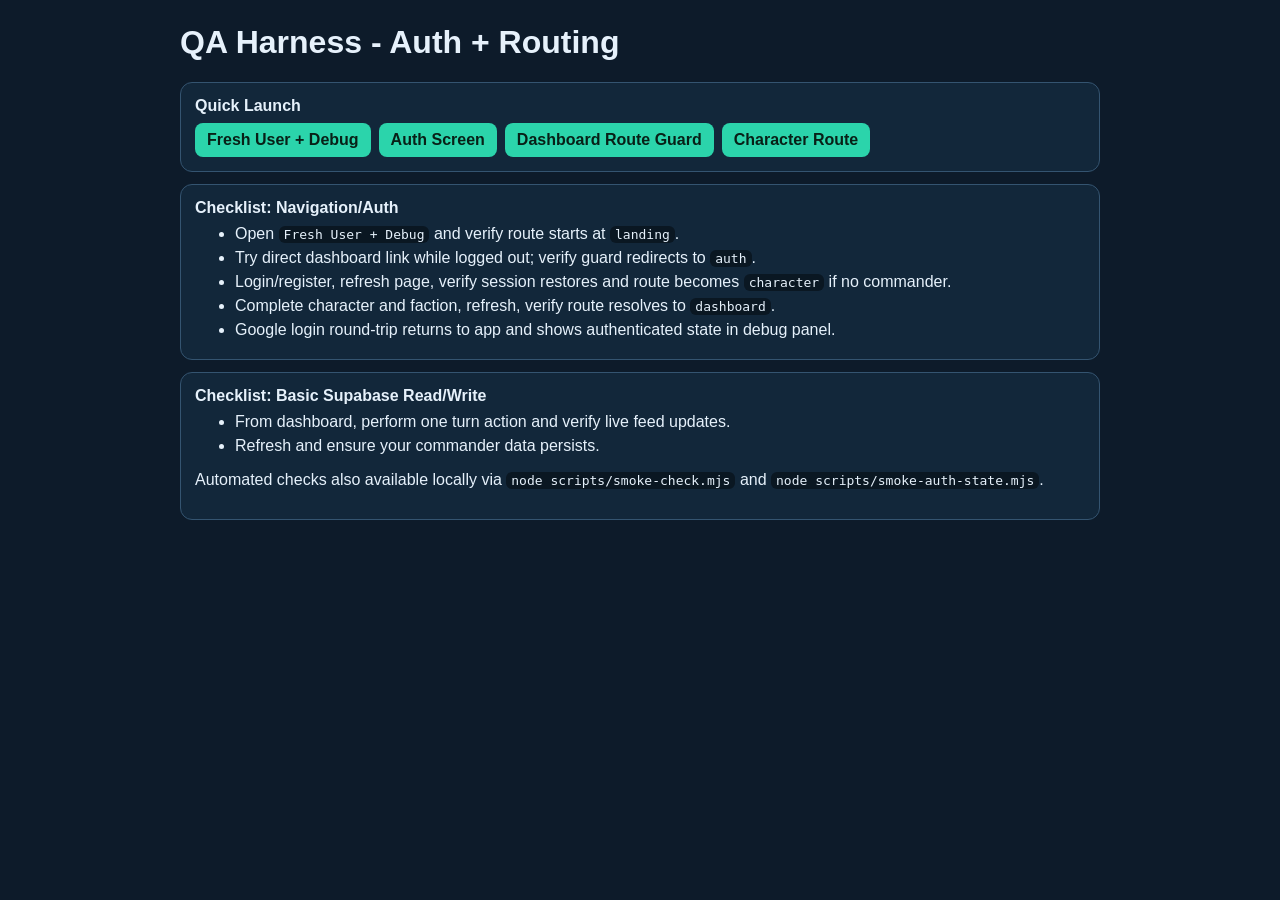
<file: qa-auth-routing.html>
<!doctype html>
<html lang="en">
<head>
  <meta charset="UTF-8">
  <meta name="viewport" content="width=device-width, initial-scale=1.0">
  <title>Mist Covenant QA Harness</title>
  <style>
    body {
      margin: 0;
      font-family: "Segoe UI", Tahoma, sans-serif;
      background: #0d1b2a;
      color: #e6f1fb;
    }
    main {
      max-width: 920px;
      margin: 24px auto;
      padding: 0 16px 24px;
    }
    .card {
      background: #12273a;
      border: 1px solid #345470;
      border-radius: 12px;
      padding: 14px;
      margin-bottom: 12px;
    }
    h1 { margin-top: 0; }
    .row {
      display: flex;
      flex-wrap: wrap;
      gap: 8px;
      margin-top: 8px;
    }
    a.btn {
      text-decoration: none;
      background: #2bd4ab;
      color: #082017;
      padding: 8px 12px;
      border-radius: 8px;
      font-weight: 700;
    }
    ul { margin: 8px 0 0; }
    li { margin-bottom: 6px; }
    code { background: #0a1722; padding: 1px 5px; border-radius: 6px; }
  </style>
</head>
<body>
  <main>
    <h1>QA Harness - Auth + Routing</h1>

    <section class="card">
      <strong>Quick Launch</strong>
      <div class="row">
        <a class="btn" href="./index.html?reset=1&screen=landing&debug=1" target="_blank" rel="noopener">Fresh User + Debug</a>
        <a class="btn" href="./index.html?screen=auth&debug=1" target="_blank" rel="noopener">Auth Screen</a>
        <a class="btn" href="./index.html?screen=dashboard&debug=1" target="_blank" rel="noopener">Dashboard Route Guard</a>
        <a class="btn" href="./index.html?screen=character&debug=1" target="_blank" rel="noopener">Character Route</a>
      </div>
    </section>

    <section class="card">
      <strong>Checklist: Navigation/Auth</strong>
      <ul>
        <li>Open <code>Fresh User + Debug</code> and verify route starts at <code>landing</code>.</li>
        <li>Try direct dashboard link while logged out; verify guard redirects to <code>auth</code>.</li>
        <li>Login/register, refresh page, verify session restores and route becomes <code>character</code> if no commander.</li>
        <li>Complete character and faction, refresh, verify route resolves to <code>dashboard</code>.</li>
        <li>Google login round-trip returns to app and shows authenticated state in debug panel.</li>
      </ul>
    </section>

    <section class="card">
      <strong>Checklist: Basic Supabase Read/Write</strong>
      <ul>
        <li>From dashboard, perform one turn action and verify live feed updates.</li>
        <li>Refresh and ensure your commander data persists.</li>
      </ul>
      <p>Automated checks also available locally via <code>node scripts/smoke-check.mjs</code> and <code>node scripts/smoke-auth-state.mjs</code>.</p>
    </section>
  </main>
</body>
</html>
</file>
